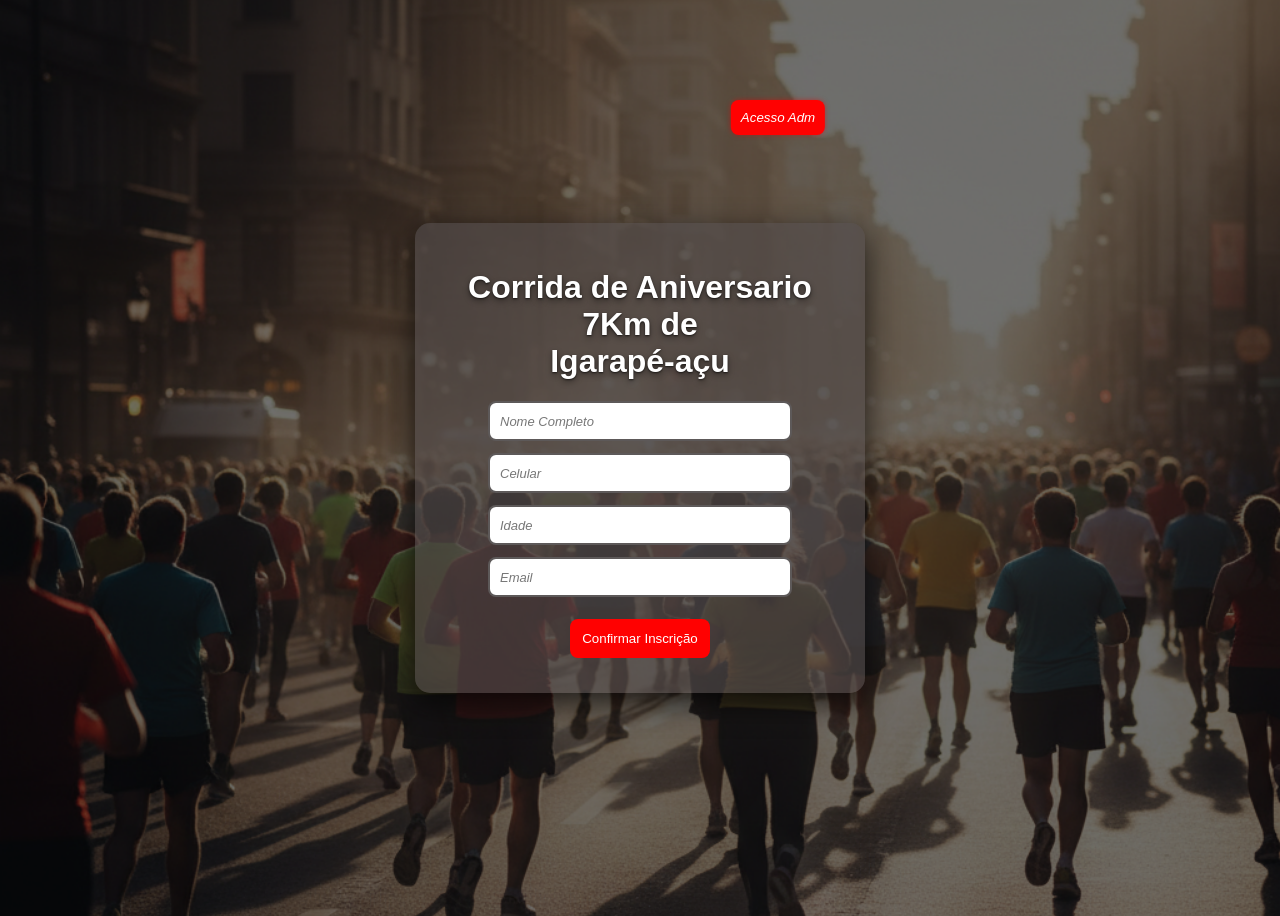
<file: index.html>
<!DOCTYPE html>
<html lang="pt-br">
<head>
    <meta charset="UTF-8">
    <title>Run of Life</title>

    <link rel="stylesheet" href="style.css">
</head>
<body>
         <button id="paineladm" type="button" onclick="paineladm()">
            Acesso Adm
            </button>

    <div id="container">
       
        <h1 id="corrida"> Corrida de Aniversario 7Km de <br> Igarapé-açu </h1>

        <form id="formulario">

            <input type="text" id="nome" placeholder="Nome Completo" required>

            <input type="tel" id="celular" placeholder="Celular" required>

            <input type="number" id="idade" placeholder="Idade" >

            <input type="email" id="email" placeholder="Email" required>

            <button type="button" onclick="confirmarPresenca()">
                Confirmar Inscrição
            </button>

        </form>

    </div>

    <script src="script.js"></script>
</body>
</html>
</file>
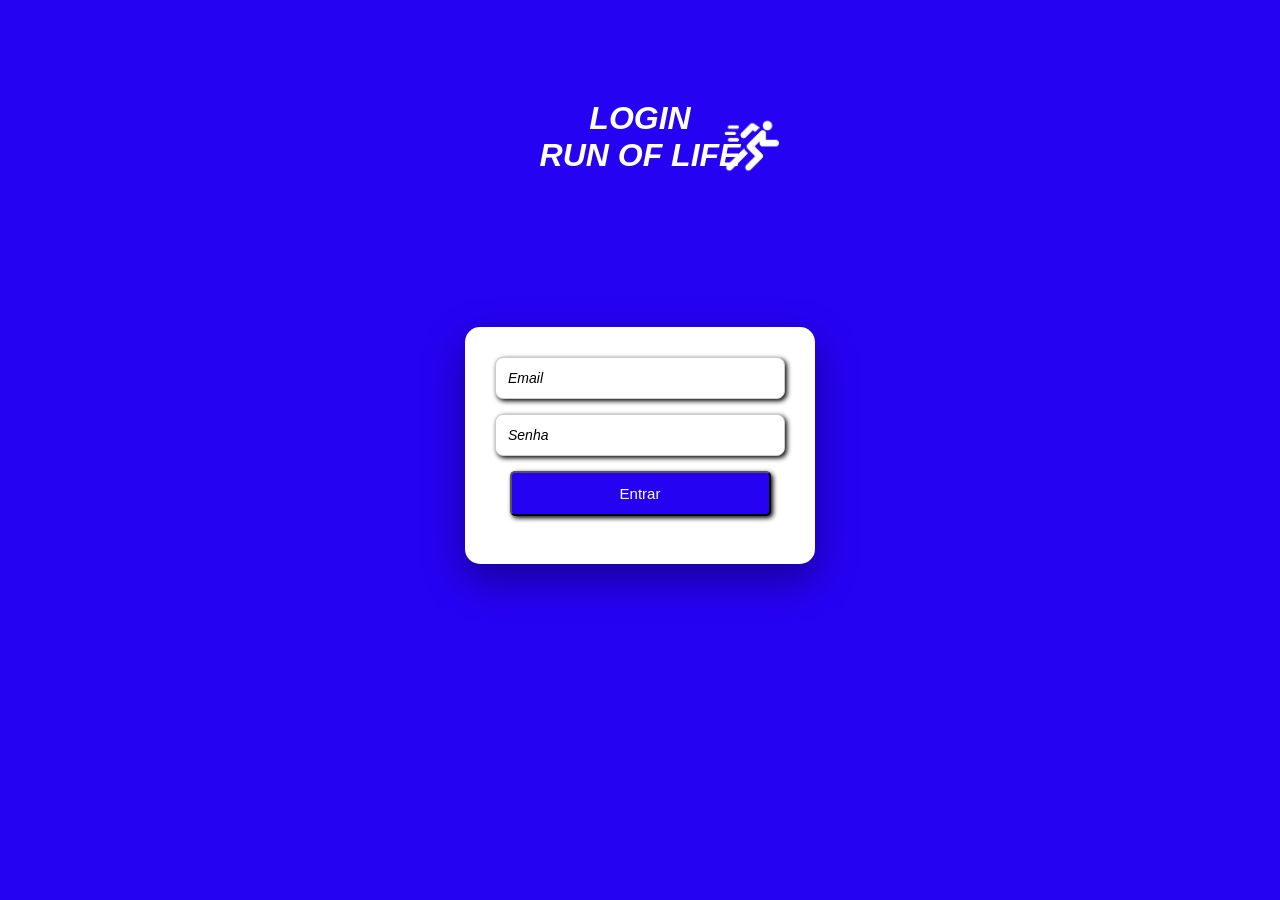
<file: login.html>
<!DOCTYPE html>
<html lang="pt-br">
<head>
    <meta charset="UTF-8">
    <meta name="viewport" content="width=device-width, initial-scale=1.0">
    <title>Acesso adm</title>

    <link rel="stylesheet" href="login.css">

</head>
<body>
    
    <h1 id="h1">LOGIN <br>
            RUN OF LIFE </h1>
    
            <img src="img/icon-login.png" id="icon-login">

    <div id="container">
        
        <form>
             
            <input type="email" id="email" placeholder="Email"> 
            
            <input type="password" id="senha" placeholder="Senha">
            
            <button type="button" id="entrar" onclick="Entrar()">
            Entrar
            </button>


        </form>
            
        <br>
        <p id="erro" style="color: red;"></p>


    </div>

    <script  src="login.js"></script>


</body>
</html>
</file>
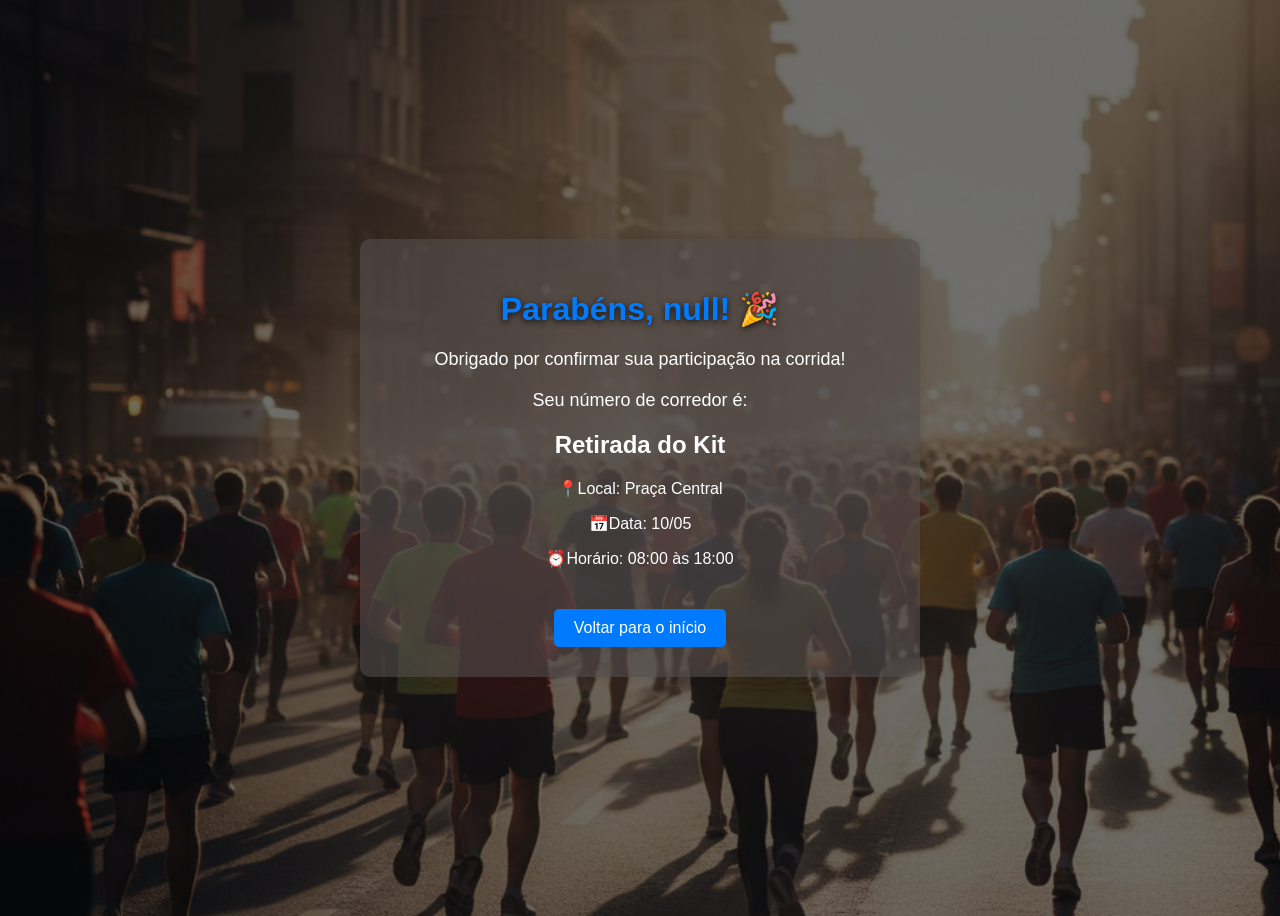
<file: obrigado.html>
<!DOCTYPE html>
<html lang="pt-br">
<head>
    <meta charset="UTF-8">
    <title>Obrigado pela confirmação</title>

    <!-- LIGAÇÃO COM O CSS -->
    <link rel="stylesheet" href="obrigado.css">
</head>

<body>

    <div id="container-obrigado">
        <h1 id="titulo">Presença confirmada! 🎉</h1>

        <p id="mensagem">
            Obrigado por confirmar sua participação na corrida!
        </p>

        <p id="numero">
            Seu número de corredor é: <strong id="numero-corredor"></strong>
        </p>

        <div id="kit">
            <h2 id="retirada"> Retirada do Kit </h2>
            <p id="local">📍Local: Praça Central</p>
            <p id="data">📅Data: 10/05</p>
            <p id="horario">⏰Horário: 08:00 às 18:00</p>
        </div>

        <a href="index.html" id="voltar">Voltar para o início</a>
    </div>
    
    <script>
    // pegar dados salvos
    let nome = localStorage.getItem("nome");
    let numero = localStorage.getItem("numeroCorredor");

    // colocar na tela
    document.getElementById("titulo").innerText =
        `Parabéns, ${nome}! 🎉`;

    document.getElementById("numero-corredor").innerText = numero;
        
        </script>

</body>
</html>
</file>
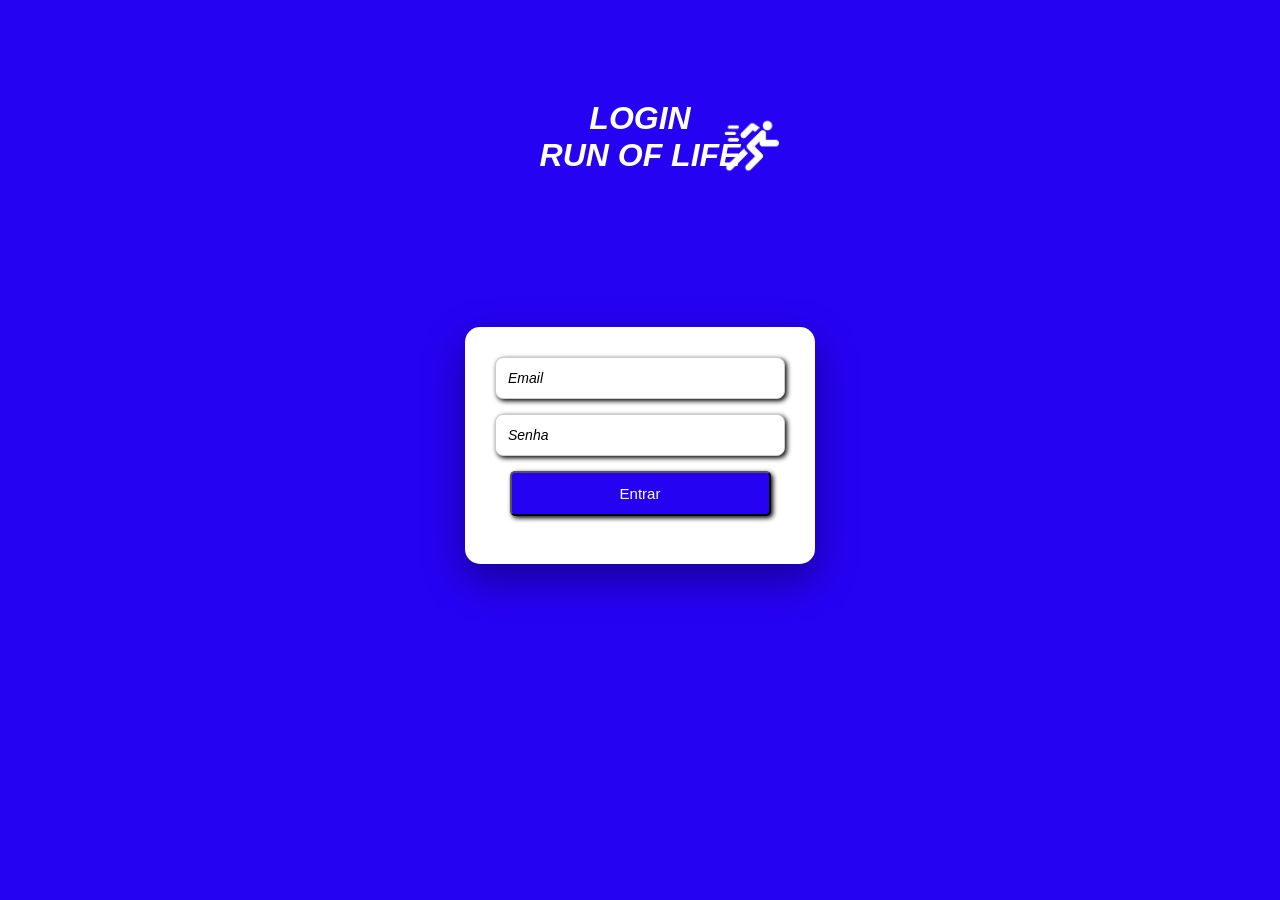
<file: painel.html>
<!DOCTYPE html>
<html lang="en">
<head>
    <meta charset="UTF-8">
    <meta name="viewport" content="width=device-width, initial-scale=1.0">
    <title>Adm Run</title>
</head>
<body>
    
    <div id="Container">

        <h1>Seja Bem-vindo ! </h1>
        <p>Painel Administrativo</p>

        <button type="button" onclick="BaixarLista()">
            Baixa CSV
        </button>

        <button type="button" onclick="Site()">
            Visualizar Site
        </button>

        <button type="button" onclick="Sair()">
            Sair
        </button>


    </div>


    <script src="painel.js"></script>




</body>
</html>
</file>
<file: style.css>
body {
    font-family: Arial, sans-serif;
   
    background-image: url("img/background.png");
    background-size: cover;
    background-position: center;
    background-repeat: no-repeat;

    height: 100vh;

    display: flex;
    justify-content: center;
    align-items: center;
}


#container {
    width: 90%;
    max-width: 400px;
    background-color: rgba(82, 76, 76, 0.61);
    margin: 0 auto;
    padding: 25px;
    text-align: center;
    border-radius: 15px;
    box-shadow: 0 10px 30px rgba(0, 0, 0, 0.7);
}

#corrida {
    color: #ffffff;
    text-shadow:
        0 1px 2px rgba(0, 0, 0, 0.6),
        0 3px 6px rgba(0, 0, 0, 0.4);
}

input {
    width: 70%;
    padding: 10px;  /*tamanho largura */
    margin-bottom: 12px;

    border-radius: 8px;        /* cantos arredondados */
    border: 2px solid #070000a6;    /* borda suave */

    font-size: 14px; /*tamanho fonte */
    font-family: Arial, sans-serif;  /*tipo da fonte */

    outline: none;             /* tira borda azul feia */
}

input::placeholder {
    color: #777;              /* cor do texto */
    font-style: italic;       /* estilo da fonte */
    font-size: 13px;
}

input:focus {
    /* efeito vermelho envolta do input */

    border-color: #e60000;     /* vermelho do botão */
    box-shadow: 0 0 5px rgba(230, 0, 0, 0.5);  /*sombra ao redor do elemento*/

}
button {
    padding: 12px;
    background-color: #ff0101;   /*cor do botão */
    color: rgb(255, 255, 255);   /*cor da fonte */
    border: none; 
    cursor: pointer;
    margin: 10px;  /*espaçamento entre linhas */
    border-radius: 8px;        /* cantos arredondados */
}
#paineladm {
    position: fixed;
    top: 90px;
    left: 60%;
    transform: translateX(-50%);
    text-align: center;
    padding: 10px;
    color:white;
    font-style:oblique;
    border-radius: 8px;
    box-shadow: 0 0 5px rgba(230, 0, 0, 0.5);  /*sombra ao redor do elemento*/
}

@media (max-width: 600px) {
    #container {
        padding: 20px;
    }

    input {
        font-size: 16px;
    }

    button {
        font-size: 16px;
    }

    #paineladm {
        left: 50%;
        top: 20px;
        width: 90%;
        transform: translateX(-50%);
    }
}
</file>
<file: login.css>
/* RESET BÁSICO */
* {
    margin: 0;
    padding: 0;
    box-sizing: border-box;
}



body {

font-family: Arial, sans-serif;
    min-height: 100vh;
    margin: 0;

    display: flex;
    justify-content: center; /* horizontal */
    align-items: center;     /* vertical */

    background-color: #2602f3; /* só exemplo */
}

#container {
    
    width: 350px;
    background-color: white;

    padding: 30px;   /*tamanho largura */
    border-radius: 15px;  /* cantos arredondados */
    
    transition: all 0.5s ease;
    
    margin-bottom: 10px;

    text-align: center;

    box-shadow: 0 15px 40px rgba(0, 0, 0, 0.4);

}

/* INPUTS */
#container input {
    width: 100%;
    padding: 12px;
    margin-bottom: 15px;

    border-radius: 8px;
    border: 1px solid #ccc;

    font-size: 14px;
    outline: none;

    transition: 0.3s;

    box-shadow: 2px 2px 5px black;
}


#entrar {
    width: 90%;
    padding: 12px;

    background-color: #2602f3;
    color: white;
    border-radius: 5px;
    font-size: 15px;
    box-shadow: 2px 2px 5px black;
}

#container input::placeholder {
    color: black;
    font-size: 14px;
    font-style: italic;
    text-shadow: 100%;
}

#h1 {
    position: absolute;
    top: 100px;
    left: 50%;
    transform: translateX(-50%);
    text-align: center;
    padding: 0 10px;
    color:white;
    font-style:oblique;
    
}

#icon-login {
    position: absolute;
    top: 115px;        /* sobe/desce o ícone */
    right: 500px;     /* move para direita/esquerda */
    width: 60px;      /* tamanho do ícone */
    height: auto;
}
</file>
<file: obrigado.css>
body {
    font-family: Arial, sans-serif;
    
    background-image: url("img/background.png");
    background-size: cover;
    background-position: center;
    background-repeat: no-repeat;

    height: 100vh;

    display: flex;
    justify-content: center;
    align-items: center;
}

#container-obrigado {
    background-color: rgba(82, 76, 76, 0.61);
    padding: 30px;
    border-radius: 10px;
    width: 90%;
    max-width: 500px;
    text-align: center;
    box-shadow: 0 0 10px rgba(0,0,0,0.1);
}

#titulo {
    color: #007bff;
    text-shadow: 0 2px 6px rgba(0, 0, 0, 0.8);  /*sombra ao redor do texto*/
}

#mensagem {
    color:white;
    font-size: 18px;
    margin: 20px 0;
}

#numero {
    color:white;
    font-size: 18px;
    margin: 20px 0;
}

#local {
    color:white;
}

#data{
    color:white;
}

#horario{
    color:white;
}

#retirada {
    color:white
}

#kit {
    padding: 0,9px;
    border-radius: 10px;
    margin-top: 10px;
}

#voltar {
    display: inline-block;
    margin-top: 25px;
    text-decoration: none;
    color: white;
    background-color: #007bff;
    padding: 10px 20px;
    border-radius: 5px;
}
</file>
